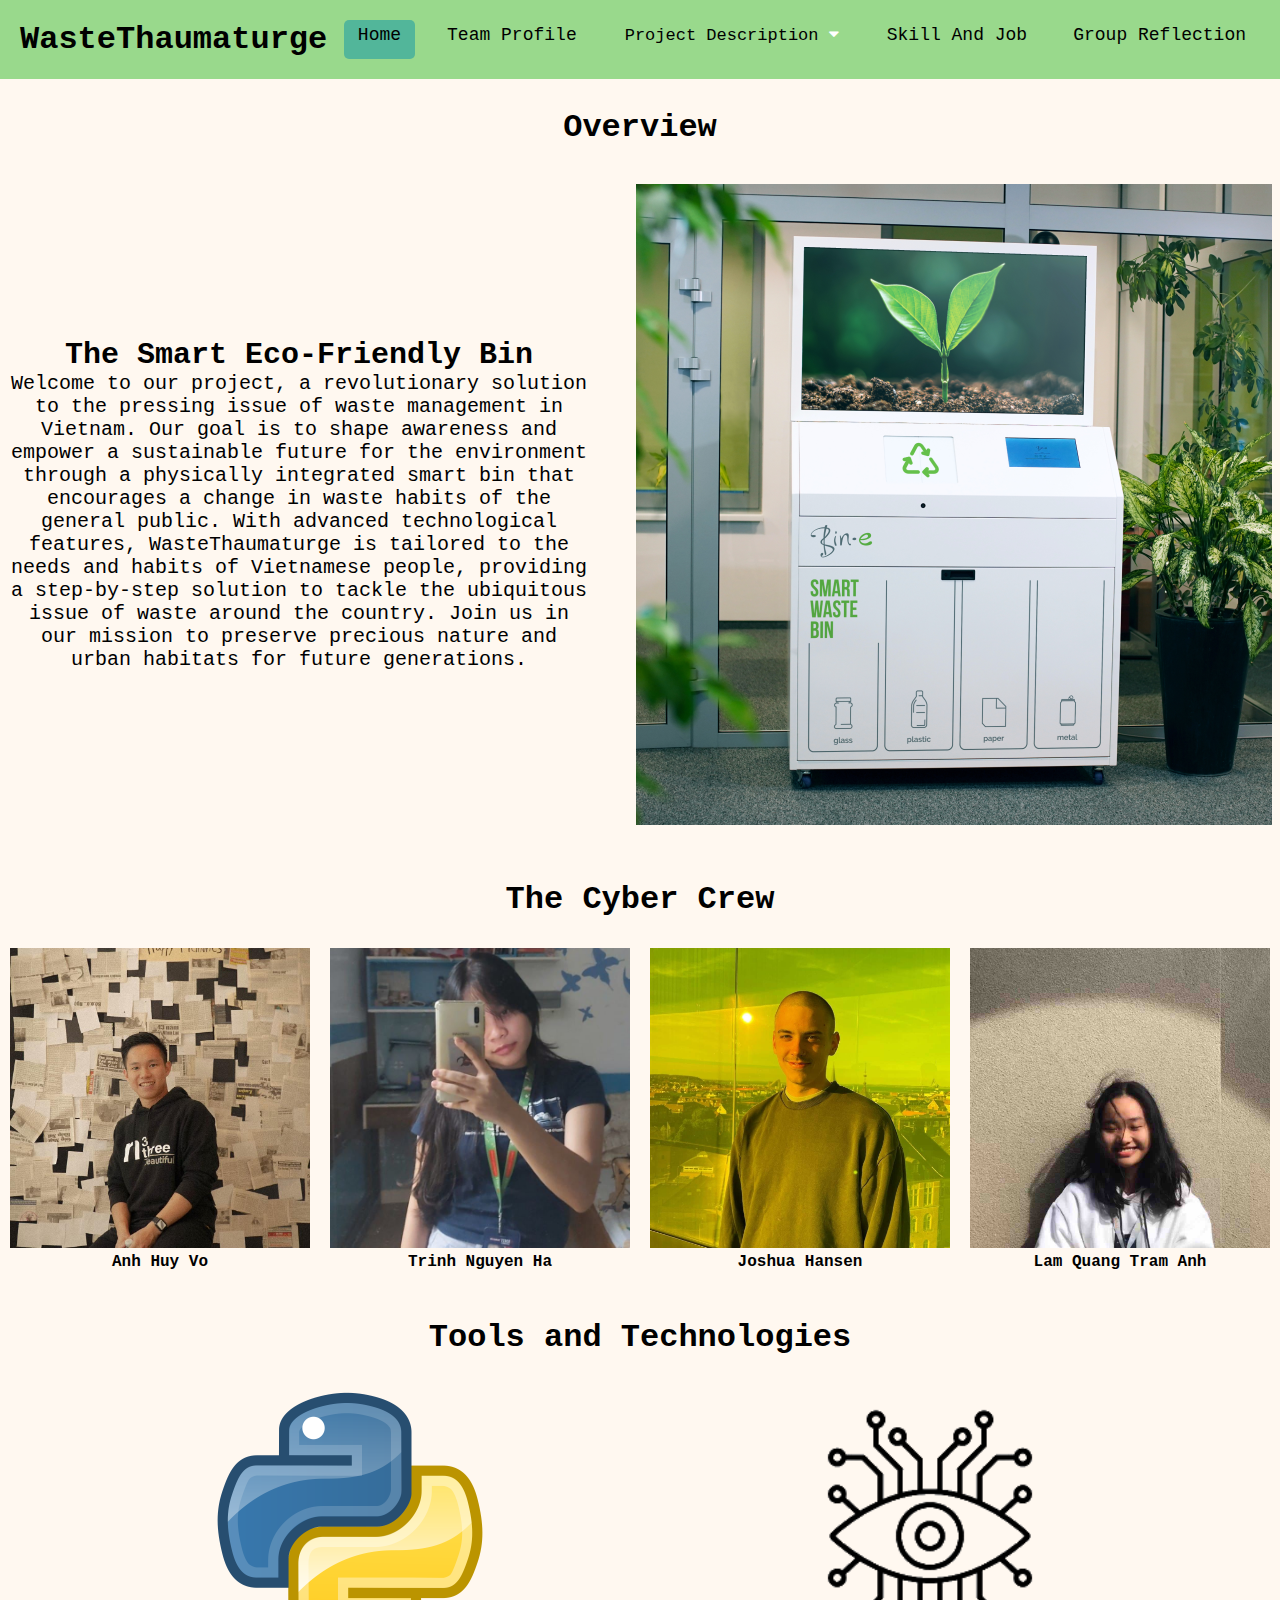
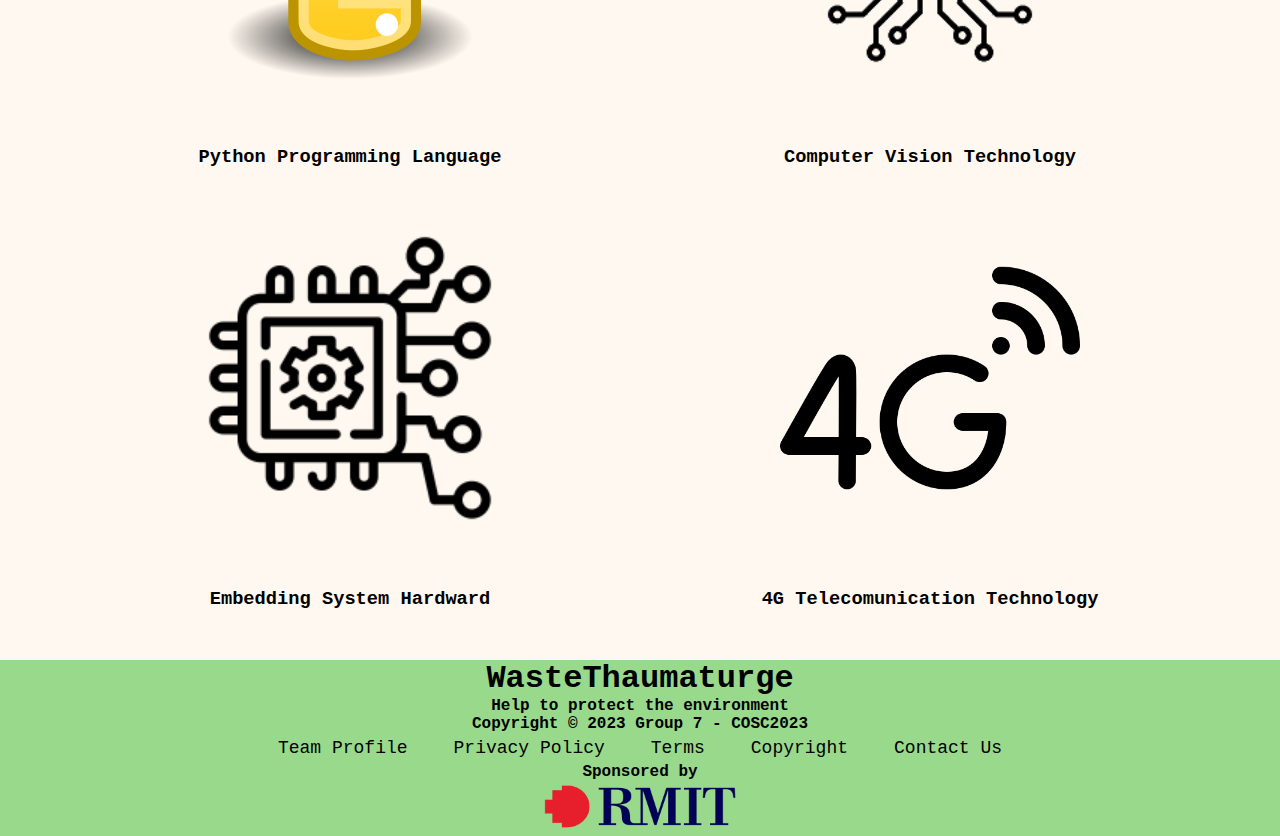
<file: html/index.html>
<!DOCTYPE html>
<html>

<head>
    <title>Landing Page</title>
    <link rel="icon" type="image/x-icon" href="../images/rmit_icon.ico">
    <link rel="stylesheet" href="https://cdnjs.cloudflare.com/ajax/libs/font-awesome/4.7.0/css/font-awesome.min.css">
    <meta charset="UTF-8" name="viewport" content="width=device-width, initial-scale=1.0">
    <link rel="stylesheet" href="../css/fixed_style.css">
    <link rel="stylesheet" href="../css/index.css">
</head>

<body>
    <header>
        <header>
            <nav class="navbar">
                <h1>WasteThaumaturge</h1>
                <ul class="nav-links">
                    <input type="checkbox" id="checkbox_toggle" />
                    <label for="checkbox_toggle" class="hamburger">&#9776;</label>
                    <div class="menu">
                        <li class="active"><a href="index.html">Home</a></li>
                        <li><a href="about-us.html">Team Profile</a></li>
                        <div class="dropdown">
                            <li class="dropbtn"><a href="project-desc.html">Project Description</a>
                                <i class="fa fa-caret-down"></i>
                            </li>
                            <div class="dropdown-content">
                                <li><a href="project-desc.html">Overview</a></li>
                                <li><a href="detail_desc.html">Detail Description</a></li>
                                <li><a href="tools.html">Tools</a></li>
                            </div>
                        </div>
                        <li><a href="skill_n_job.html">Skill And Job</a></li>
                        <li><a href="group_reflect.html">Group Reflection</a></li>
                    </div>
                </ul>
            </nav>
        </header>
    </header>
    <main>
        <!--missing landing page type writing effect-->
        <div class="main-container">
            <section id="ideology">
                <div class="idea-container">
                    <h1>Overview</h1>
                    <div class="information">
                        <div class="caption">
                            <h3 style="font-size: 30px;">The Smart Eco-Friendly Bin</h3>
                            <p style="font-size: 20px;">Welcome to our project, a revolutionary solution to the pressing
                                issue of waste management in Vietnam. Our goal is to shape awareness and empower a
                                sustainable future for the environment through a physically integrated smart bin that
                                encourages a change in waste habits of the general public. With advanced technological
                                features, WasteThaumaturge is tailored to the needs and habits of Vietnamese people,
                                providing a step-by-step solution to tackle the ubiquitous issue of waste around the
                                country.
                                Join us in our mission to preserve precious nature and urban habitats for future
                                generations.</p>
                        </div>
                        <div class="image">
                            <img src="../images/smart_bin_image.png" alt="smart-bin-image">
                        </div>
                    </div>
                </div>
            </section>
            <section id="team-member">
                <h1>The Cyber Crew</h1>
                <div class="member-image">
                    <div class="inline-block">
                        <img src="../images/huy_vo.jpg">
                        <p><strong>Anh Huy Vo</strong></p>
                    </div>

                    <div class="inline-block">
                        <img src="../images/ha_nguyen.jpg">
                        <p><strong>Trinh Nguyen Ha</strong></p>
                    </div>

                    <div class="inline-block">
                        <img src="../images/joshua.jpg">
                        <p><strong>Joshua Hansen</strong></p>
                    </div>

                    <div class="inline-block">
                        <img src="../images/tram_anh.jpg">
                        <p><strong>Lam Quang Tram Anh</strong></p>
                    </div>
                </div>
            </section>
            <section id="tools">
                <h1 style="text-align:center">Tools and Technologies</h1>
                <div class="tools-column">
                    <div class="row-info">
                        <img src="../images/python.png" alt="python">
                        <h3>Python Programming Language</h3>
                    </div>
                    <div class="row-info">
                        <img src="../images/download.png" alt="computer-vision">
                        <h3>Computer Vision Technology</h3>
                    </div>
                </div>
                <div class="tools-column">
                    <div class="row-info">
                        <img src="../images/embedded-system.png" alt="embedding-system">
                        <h3>Embedding System Hardward</h3>
                    </div>
                    <div class="row-info">
                        <img src="../images/4g-tech.png" alt="python">
                        <h3>4G Telecomunication Technology</h3>
                    </div>
                </div>
            </section>
        </div>
    </main>
    <footer>
        <section>
            <h1>WasteThaumaturge</h1>
            <p><strong>Help to protect the environment</strong></p>
            <p><strong>Copyright &copy; 2023 Group 7 - COSC2023</strong></p>
            <div class="footer-nav">
                <ul class="nav-bar">
                    <div class="menu nav-links">
                        <li><a href="#">Team Profile</a></li>
                        <li><a href="#">Privacy Policy</a></li>
                        <li><a href="#">Terms</a></li>
                        <li><a href="#">Copyright</a></li>
                        <li><a href="#">Contact Us</a></li>
                    </div>
                </ul>
            </div>
            <p><strong>Sponsored by</strong></p>
            <img class="footer-logo" src="../images/RMIT_store_blue_logo.png" alt="logo" />
        </section>
    </footer>
</body>

</html>
</file>
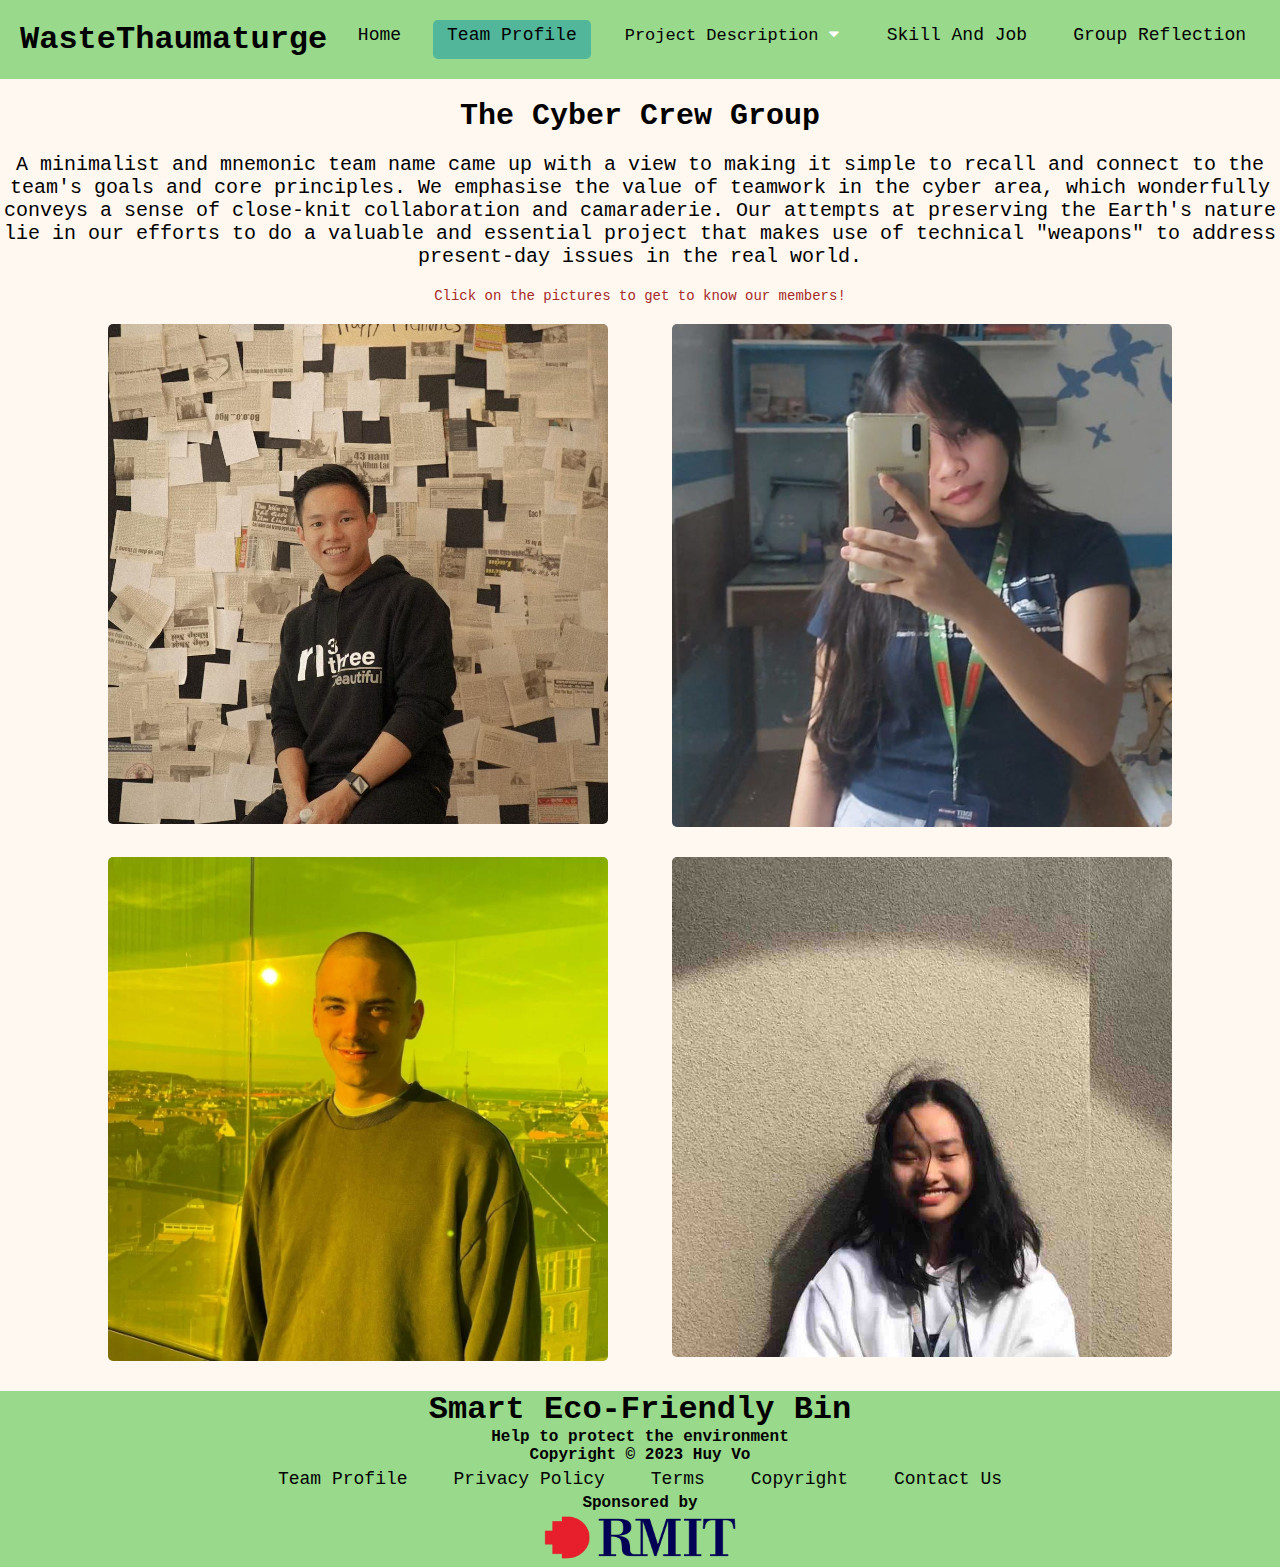
<file: html/about-us.html>
<!DOCTYPE html>
<html>

<head>
    <title>Landing Page</title>
    <link rel="icon" type="image/x-icon" href="../images/rmit_icon.ico">
    <link rel="stylesheet" href="https://cdnjs.cloudflare.com/ajax/libs/font-awesome/4.7.0/css/font-awesome.min.css">
    <meta charset="UTF-8" name="viewport" content="width=device-width, initial-scale=1.0">
    <link rel="stylesheet" href="../css/fixed_style.css">
    <link rel="stylesheet" href="../css/about-us.css">
    <script src="../javascript/about-us.js"></script>
</head>

<body>
    <header>
        <nav class="navbar">
            <h1>WasteThaumaturge</h1>
            <ul class="nav-links">
                <input type="checkbox" id="checkbox_toggle" />
                <label for="checkbox_toggle" class="hamburger">&#9776;</label>
                <div class="menu">
                    <li><a href="index.html">Home</a></li>
                    <li class="active"><a href="about-us.html">Team Profile</a></li>
                    <div class="dropdown">
                        <li class="dropbtn"><a href="project-desc.html">Project Description</a>
                            <i class="fa fa-caret-down"></i></li>
                        <div class="dropdown-content">
                            <li><a href="project-desc.html">Overview</a></li>
                            <li><a href="detail_desc.html">Detail Description</a></li>
                            <li><a href="tools.html">Tools</a></li>
                        </div>
                    </div>
                    <li><a href="skill_n_job.html">Skill And Job</a></li>
                    <li><a href="group_reflect.html">Group Reflection</a></li>
                </div>
            </ul>
        </nav>
    </header>
    <main>
        <div class="container" id="container">
            <h1>The Cyber Crew Group</h1>
            <p>A minimalist and mnemonic team name came up with a view to making it simple to recall and connect to the
                team's goals and core principles. We emphasise the value of teamwork in the cyber area, which
                wonderfully conveys a sense of close-knit collaboration and camaraderie. Our attempts at preserving the
                Earth's nature lie in our efforts to do a valuable and essential project that makes use of technical
                "weapons" to address present-day issues in the real world.</p>


            <p style="text-align: center; font-size: 14px; color: brown;">Click on the pictures to get to know our members!</p>


            <ul class="image-gallery">
                <li onclick="overlayShow_huyvo()">
                    <img src="../images/huy_vo.jpg" alt="huy-vo" />
                    <div class="overlay-info">
                        <div class="text">
                            <p>Studen Name: <br> Anh Huy Vo</p>
                            <p>Student ID: S3823794</p>
                        </div>
                    </div>
                </li>
                <li onclick="overlayShow_hanguyen()">
                    <img src="../images/ha_nguyen.jpg" alt="huy-vo" />
                    <div class="overlay-info">
                        <div class="text">
                            <p>Studen Name: <br> Trinh Nguyen Ha</p>
                            <p>Student ID: S3981134</p>
                        </div>
                    </div>
                </li>
            </ul>
            <ul class="image-gallery">
                <li onclick="overlayShow_joshua()">
                    <img src="../images/joshua.jpg" alt="huy-vo" />
                    <div class="overlay-info">
                        <div class="text">
                            <p>Studen Name: <br> Joshua Hansen</p>
                            <p>Student ID: S3993563</p>
                        </div>
                    </div>
                </li>
                <li onclick="overlayShow_tramanh()">
                    <img src="../images/tram_anh.jpg" alt="huy-vo" />
                    <div class="overlay-info">
                        <div class="text">
                            <p>Studen Name: <br> Lam Quang Tram Anh</p>
                            <p>Student ID: S4023681</p>
                        </div>
                    </div>
                </li>
            </ul>
        </div>

        <div id="hanguyen-overlay" class="hanguyen-overlay">
            <div class="close-button">
                <a onclick="overlayHide_hanguyen()" id="close-button">X</a><br>
            </div>
            <div class="profile">
                <h1>Student Profile</h1><br>
                <h1>Trinh Nguyen Ha</h1><br>

                <p>I am a young, keen, and goal-driven IT freshman at RMIT Vietnam and a perennial technophile who was truly inspired by pioneers in the field.
                    Recently, I was particularly drawn to Tuyen, a valedictorian in the SSET class of 2023, whose accomplishments and attributions in both his academic path and the world of technology have captured my imagination and made me find my true calling.
                    Therefore, I aspire to follow in their footsteps, and my vocation is to become a skilled woman in STEM as a ML specialist/data scientist.
                    I have always been an avid fan of mystery-unravelling, logic-based problems, and chess games.
                    The love for these activities has helped me a lot in honing my analytical skills and logical thinking, which are quintessential for programmers.
                    Aside from that, I am also a language-learning enthusiast. It somehow reflects my curiosity for new cultures and experiences, which I believe will be invaluable in my future career. 
                </p>

            </div>
        </div>

        <div id="huyvo-overlay" class="huyvo-overlay">
            <div class="close-button">
                <a onclick="overlayHide_huyvo()" id="close-button">X</a><br>
            </div>
            <div class="profile">
                <h1>Student Profile</h1><br>
                <h1>Vo Anh Huy</h1><br>

                <p>As a person that is nearly finished with my degree, I am looking forward to any IT project that could help me contribute my knowledge as well as be passionate for the community.
                    While studying the bachelor of Information Technologies, all of the course has taught me lots of different skills that I could use for my real job in the future and especially helpful for my career path as well.
                    Even though I have been in the field of Data Science and Machine Learning for more than 3 years already, I am always passionate about contributing to not just the Machine Learning community but also the society as well through my knowledge and experience.
                    One of the reasons that I am interested in Assignment 3 is due to the fact that I can create something that is helpful not just only for a small community but it can be scalable and impact human normal daily life.
                </p>

            </div>
        </div>

        <div id="joshua-overlay" class="joshua-overlay">
            <div class="close-button">
                <a onclick="overlayHide_joshua()" id="close-button">X</a><br>
            </div>
            <div class="profile">
                <h1>Student Profile</h1><br>
                <h1>Joshua Hansen</h1><br>

                <p>Being close to finishing my undergraduate degree, I aspire to work and innovate in the space of IT in my future ventures.
                    With a bachelor in Information Studies, I will have a foundational knowledge of multiple areas within IT, especially the field of STS (science and technology studies).
                    After the summer I will continue my postgraduate degree in digital innovation & management and dive deeper in the field of IT innovations.
                    In my spare time I enjoy being an open, transparent and organised person, who thrives in leading and coordinating different projects.
                    In my study abroad semester at RMIT Vietnam, I got a deep understanding of a foreign culture and local traditions both in leisure and academically.
                    I am sure that my experience abroad will support my future career and personal life. 
                </p>

            </div>
        </div>

        <div id="tramanh-overlay" class="tramanh-overlay">
            <div class="close-button">
                <a onclick="overlayHide_tramanh()" id="close-button">X</a><br>
            </div>
            <div class="profile">
                <h1>Student Profile</h1><br>
                <h1>Lam Quang Tram Anh</h1><br>
                <p>There is only half a month left until I complete my first semester in the Information Technology (IT)
                    major, and I have to admit that I have had so many wonderful memories as well as helpful knowledge,
                    which is and will be the motivation and preparation for me to continue pursuing this major. In the
                    past
                    two months, I have not only listened to the lectures but also had the opportunity to meet and be
                    inspired by IT professionals. From there, I could have a broader, more realistic point of view on IT
                    and
                    be able to orient my minor and my job in the future. After graduating, instead of continuing my
                    academic
                    path by venturing with a master's degree, I would prefer to seek an internship, do some personal
                    projects, and apply for a full-time job.</p>
            </div>
        </div>
    </main>
    <footer>
        <section>
            <h1>Smart Eco-Friendly Bin</h1>
            <p><strong>Help to protect the environment</strong></p>
            <p><strong>Copyright &copy; 2023 Huy Vo</strong></p>
            <div class="footer-nav">
                <ul class="nav-bar">
                    <div class="menu nav-links">
                        <li><a href="#">Team Profile</a></li>
                        <li><a href="#">Privacy Policy</a></li>
                        <li><a href="#">Terms</a></li>
                        <li><a href="#">Copyright</a></li>
                        <li><a href="#">Contact Us</a></li>
                    </div>
                </ul>
            </div>
            <p><strong>Sponsored by</strong></p>
            <img class="footer-logo" src="../images/RMIT_store_blue_logo.png" alt="logo" />
        </section>
    </footer>
</body>
</file>
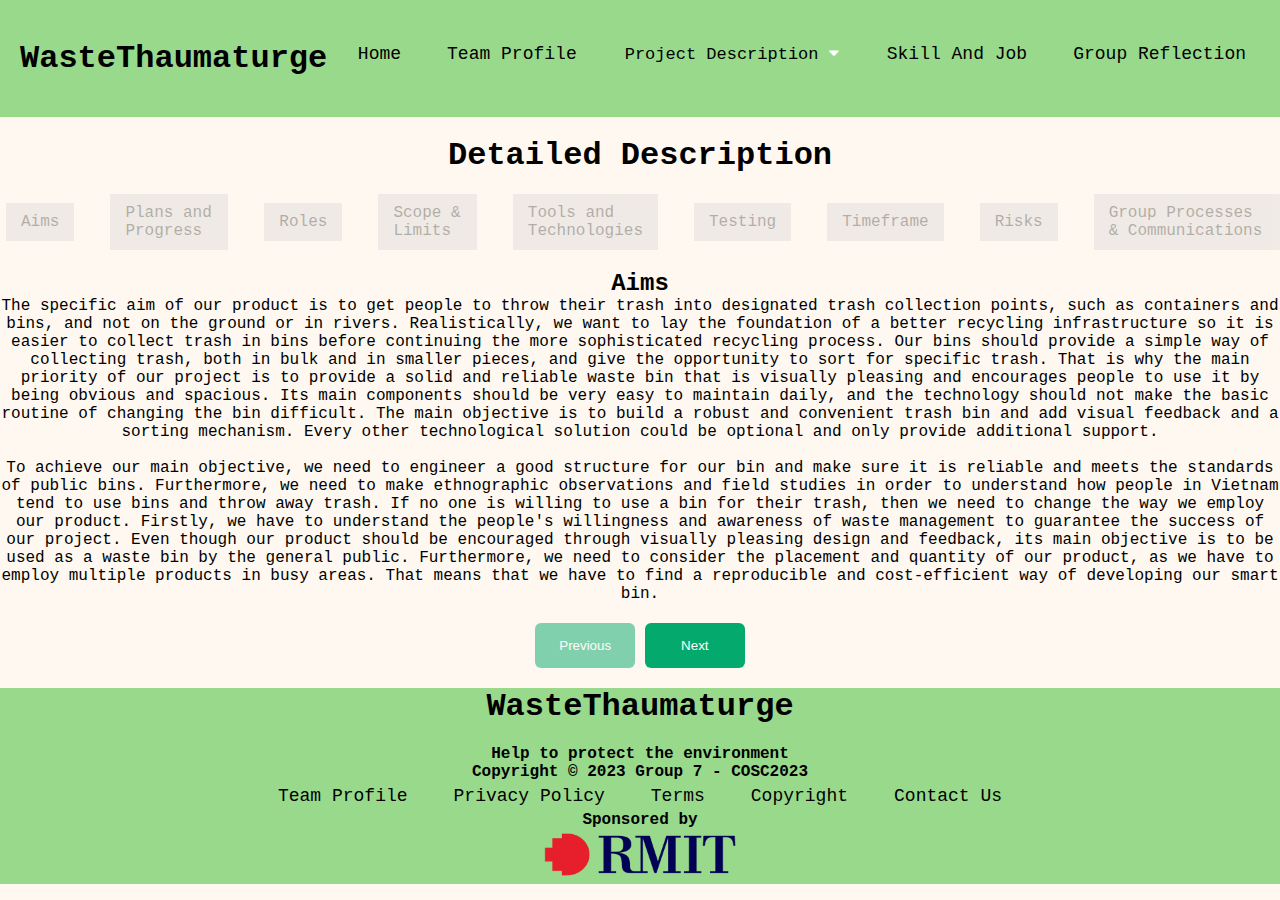
<file: html/detail_desc.html>
<!DOCTYPE html>
<html>

<head>
    <title>Landing Page</title>
    <link rel="icon" type="image/x-icon" href="../images/rmit_icon.ico">
    <link rel="stylesheet" href="https://cdnjs.cloudflare.com/ajax/libs/font-awesome/4.7.0/css/font-awesome.min.css">
    <meta charset="UTF-8" name="viewport" content="width=device-width, initial-scale=1.0">
    <link rel="stylesheet" href="../css/fixed_style.css">
    <link rel="stylesheet" href="../css/detail_desc.css">
</head>

<body>
    <header>
        <nav class="navbar">
            <h1>WasteThaumaturge</h1>
            <ul class="nav-links">
                <input type="checkbox" id="checkbox_toggle" />
                <label for="checkbox_toggle" class="hamburger">&#9776;</label>
                <div class="menu">
                    <li><a href="index.html">Home</a></li>
                    <li><a href="about-us.html">Team Profile</a></li>
                    <div class="dropdown">
                        <li class="dropbtn"><a href="project-desc.html">Project Description</a>
                            <i class="fa fa-caret-down"></i>
                        </li>
                        <div class="dropdown-content">
                            <li><a href="project-desc.html">Overview</a></li>
                            <li class="active"><a href="detail_desc.html">Detail Description</a></li>
                            <li><a href="tools.html">Tools</a></li>
                        </div>
                    </div>
                    <li><a href="skill_n_job.html">Skill And Job</a></li>
                    <li><a href="group_reflect.html">Group Reflection</a></li>
                </div>
            </ul>
        </nav>
    </header>

    <main>
        <h1>Detailed Description</h1>

        <ul class="nav">
            <li data-cont="r1">Aims</li>
            <li data-cont="r2">Plans and Progress</li>
            <li data-cont="r3">Roles</li>
            <li data-cont="r4">Scope & Limits</li>
            <li data-cont="r5">Tools and Technologies</li>
            <li data-cont="r6">Testing</li>
            <li data-cont="r7">Timeframe</li>
            <li data-cont="r8">Risks</li>
            <li data-cont="r9">Group Processes & Communications</li>
        </ul>
        <section id="r1" class="section section-one active">
            <h2>Aims</h2>
            <p>The specific aim of our product is to get people to throw their trash into designated trash collection points, such as containers and bins, and not on the ground or in rivers. Realistically, we want to lay the foundation of a better recycling infrastructure so it is easier to collect trash in bins before continuing the more sophisticated recycling process. Our bins should provide a simple way of collecting trash, both in bulk and in smaller pieces, and give the opportunity to sort for specific trash. That is why the main priority of our project is to provide a solid and reliable waste bin that is visually pleasing and encourages people to use it by being obvious and spacious. Its main components should be very easy to maintain daily, and the technology should not make the basic routine of changing the bin difficult. The main objective is to build a robust and convenient trash bin and add visual feedback and a sorting mechanism. Every other technological solution could be optional and only provide additional support.
                <br><br>To achieve our main objective, we need to engineer a good structure for our bin and make sure it is reliable and meets the standards of public bins. Furthermore, we need to make ethnographic observations and field studies in order to understand how people in Vietnam tend to use bins and throw away trash. If no one is willing to use a bin for their trash, then we need to change the way we employ our product. Firstly, we have to understand the people's willingness and awareness of waste management to guarantee the success of our project. Even though our product should be encouraged through visually pleasing design and feedback, its main objective is to be used as a waste bin by the general public. Furthermore, we need to consider the placement and quantity of our product, as we have to employ multiple products in busy areas. That means that we have to find a reproducible and cost-efficient way of developing our smart bin.
                </p>
        </section>
        <section id="r2" class="section section-two">
            <h2>Plans and Progress</h2>

            <p>The story of our project is rooted in the cultural shock of an international student in our group. While ideating, we caught ourselves looking for a topic with value that targets real sustainability issues, and as our brainstorming continued, we agreed on several aspects that we wanted to cover in our project. One group member was particularly captivated by the topic of waste management, as this felt like a very apparent struggle in Vietnam from the perspective of a western-European citizen. Before deciding our project's topic, we had a thorough exchange of experiences about waste in Vietnam and how the other local students perceive this issue in their daily lives. This was not just academically relevant but also an honest exchange of cultural differences in our group, which helped us get attached and motivated to our project. To avoid a fixation on one topic, we still settled on a deadline where each member of our group had to prepare two topics they found interesting. The task was not to come up with a potential solution but simply to generate as many ideas as possible that were all of personal interest. When the deadline was met, we evaluated each possible topic, but we all agreed that we saw the most potential in our original idea.
                <br><br>After we decided to work on the environmental issue of waste management in Vietnam, we quickly began to generate ideas of how we could impact this issue with a technical solution. We quickly pointed out the cultural behaviour in Vietnam and that regular littering is a common practice, although many people are not aware of the impact this has on the environment. In general, it felt like there was a huge opportunity for innovation in that field, and as we felt comfortable in our abilities and skills as a group, we were not afraid to tackle a complex and delicate topic like this.
                <br><br>Our idea generation went beyond considering mobile applications, web-platforms or robotics, and we collectively agreed that we liked the idea of building a physical device and implementing technology to make it a smart solution. The first thing that came to mind was to develop a trash bin that would help avoid casual littering because it felt like there was a need for a more reliable and common structure of waste collection in the city. In the beginning, we had no concrete vision of which technological solution should be featured in the bin, but we quickly realised that there were no limits to how we could design our bin. Our main idea was to include visual feedback for the users through lighting or audio and to have a data management system to analyse and develop insights into behaviour. Immediately, we explored solutions and technologies that can be used to make these features possible and found that there are multiple ways to realise our vision. We quickly settled on exploring Arduino circuits and a possible AI solution for data collection and analysis with the help of sensory technology. Later in the process, we brainstormed many more features that we would see relevant in future development, such as GPS, a sorting mechanism, audio feedback, touchscreens, Bluetooth, IoT, and more.
                <br><br>As our vision for our project began to develop, we researched similar ideas and competitors to see if other people had gained experience working in this field and to find inspiration for possible designs. We found multiple smart bin solutions and potential designs, but felt that we had to focus on creating our own product as we felt the need to specifically adapt our bin to the environment of Vietnam.
                <br><br>In our group, there was a strong agreement to not just focus on IT but incorporate a socio-technical perspective into our product and make sure to understand the impact of our technical solution in a social setting. We knew that developing a smart bin with sophisticated technology would not solve our problem or support our motivation unless we understood the needs and societal behaviours of Vietnamese people related to waste management and littering. There may not be a demand for smart solutions in this field, and that is why we need to include all stakeholders in our design process, prove its relevance, and deliver a product that people feel comfortable using. An idea could be to use the method of participatory design, which is a democratic design process that focuses on including all stakeholders with a special focus on the end-users. The design process gives every stakeholder an equal opportunity for input into the design and has a design-with-people rather than design-for-people approach (Rosenzweig, 2015). With a socio-technical view of our project, we can ensure that we adjust our product to the specific lives of Vietnamese people, thus guaranteeing a sustainable and valuable user experience.
            </p>
            <p>In the current stage of our project, we work excessively on finding the right design, prioritising the features that we evaluate to be necessary for our product, and starting to collect data from our end-users. With sufficient time, we would love to facilitate user testing in a natural setting with a beta prototype, followed by a co-design workshop where we invite a variety of people to have a qualitative insight into the critique, ideas, and feedback of potential end users. After extensive data collection and knowledge creation, we would then initiate the engineering of a first hi-fi prototype and potentially pitch our project to potential investors to financially support any further development. The technology we want to include in our project is very costly and requires huge financial backing.
                <br><br>Lastly, the next stage of our project would be the technical development of all the IT components that should be included in the smart bin. Setting up an AI classification model, GPS, visual feedback, and a GUI requires a lot of work and has to go through multiple tests and troubleshooting before deployment. This stage could potentially be outsourced, as the technology included is highly sophisticated and has to be reliable and reproducible.
                <br><br>The scope of our project is beyond our time in this particular class and requires intensive work and hours of work, but we are convinced that our product can have a huge societal impact and support Vietnam's goal of becoming less and less polluted. If our project should be outsourced or handed over to a new group of ambitious students, we would encourage them to dive into the topic of waste management in Vietnam, obtain first-hand experiences with the habits of the general public, and design a bin that is made with the help of the Vietnamese people who, in the end, will use the product. Furthermore, there should be a focus on evaluating which IT components are relevant and how to make the bin reproducible and scalable.
            </p>

        </section>
        <section id="r3" class="section section-three">
            <h2>Roles</h2>
            <p>Setting project roles helps our team facilitate task delegation, accountability, and deadline compliance. For one thing, each team member has a specific set of tasks and responsibilities that make up their project position. Moreover, good task allocation can give structure to the project while setting time frames for work completion, thus making it simpler to work together or solve issues. Should someone have a question about an aspect of the project, they know who to contact. The combination thereof yields the completed project.
                Up to this time that the report is written, we have identified these sets of roles for the members. A Data Scientist and a Web/Mobile Developer are needed in further stages.
            </p>

            <ul>
                <li><b>Project Manager</b>
                    <p>Ha is mainly in charge of this position with Anh and Joshua being assistants.
                    </p>
                    <p>Given that the term “project manager” itself is so broad, in this specific case where the project is within a small group work, her focal responsibility is to oversee a project from the beginning to end. The detailed description is mentioned as below:
                    </p>
                    <ul>
                        <li>Planning: formulate a “blueprint” adhering to the project’s objectives while sticking to the allocated timetable. This plan would cover the timeframe, the scope, the required resources, budgeting, and the communication strategy from-ideation-to-fruition.</li>
                        <li>Leading: in order to assemble and take over the reins of team members, it necessitates brilliant interpersonal skills such as open communication, the ability to bridge the gap across the group, leadership, risk management and especially the acute sense of others' assets and flaws. Once the team is formed, she assigns duties, sets deadlines and interacts with others on a regular basis.</li>
                        <li>Documentation: devise efficient methods (gathering information and verbal and written progress reports) for measuring and analysing the development of the project. A project manager must also ensure that all required actions are approved and that all relevant documentation is archived for future reference.</li>
                    </ul>
                </li>

                <li><b>Technical Leader - Engineering Manager</b>
                    <p>Huy is assigned with this role due to the prior expertise in the field of Data Science and past experience obtained from his Software Engineer Bachelor’s degree. The tasks include:</p>
                    <ul>
                        <li>Translate project’s goals into technical implementations.</li>
                        <li>Deliver architectural and design direction.</li>
                        <li>Collaborating with the group to find solutions to technical issues such as programming or coding.</li>
                        <li>Explain new concepts to the team and refactor obstacles that may occur.</li>
                        <li>Manage the flow of the development progress in technical terms.</li>
                    </ul>
                </li>

                <li><b>Technical Writer</b>
                    <p>Ha, Huy and Joshua are alternately in charge of this job because of their strong writing skills.</p>
                    <p>Technical writers encompass with a wide range of tasks:</p>
                    <ul>
                        <li>Researching: find, gather and comprehend technical information to make sure they have a clear vision of the subject matter.</li>
                        <li>Writing technical literature and documentation: we have to ensure that manuals, product specifications and technical reports are succinct, clear as well as comprehensive for the intended audience by converting complex information into day-to-day language.</li>
                        <li>Modifying and proofreading: we aim for the accuracy in the information presented, by keeping the papers current with the newest product releases. Guaranteeing these grammatically and technically error-free is our priority.</li>
                    </ul>
                </li>

                <li><b>Front-End Web Developer</b>
                    <p>Everyone is expected to contribute to making the website, the process contains these main steps:</p>
                    <ul>
                        <li>Visualise, sketch out and design the outlook and the structure of the website: make it visually appealing and simple for navigation.</li>
                        <li>Build the website by using HTML/CSS/Javascript: writing and testing code to ensure optimal performance and functionality.</li>
                        <li>Update the content of the website.</li>
                    </ul>
                </li>

                <li><b>Quality Assurance/Control Engineer</b>
                    <p>Joshua takes this role since he is graduating with a degree in Information Studies, which concentrates on working with sociotechnical approaches to IT within the society. He understands how end-users will feel about the product and deliver feedback to the tech team.</p>
                    <p>His mission is to verify that the produced product satisfies industry standards and requirements, allowing users to utilise them safely and effectively every day:</p>
                    <ul>
                        <li>Examine blueprints and specs: monitor the development process to make sure that it meets the standard.</li>
                        <li>Conducting surveys and implementing beta tests to groups of people.</li>
                    </ul>
                </li>
            </ul>
        </section>
        <section id="r4" class="section section-three">
            <h2>Scope & Limits</h2>
            <p>It is pivotal to identify the scope, recognize its limits and potential challenges in order to develop a realistic, strategic and viable plan for implementation.
                Table of essential features for the "smart" bin project:
            </p>

            <p>The deliverables of the project are highlighted above, with higher priority features listed first. These features include:
                A physical "smart" bin with an LCD display, three small containers for different types of trash, small cameras to take images of the trash, and an engineering arm for sorting the trash.
                Software features such as a user interface on the LCD screen, the capability to classify and predict the type of trash, signal the garbage collector when the bin is full, and track the location and conditions of each bin using GPS or tracking tools.
                Additional features such as user incentives like compliments, rewards, or fresh juice for proper trash disposal, and the potential to partner with drone technology or mobile waste collection units.
                For a first-year student project, it would be critical to focus on the fundamental aspects of the smart bin project and build a working prototype that meets the basic requirements, while keeping costs and complexity to a minimum. Future iterations of the design can be improved upon using the prototype as a tool for refinement. These features are considered essential for the functionality of the smartbin and are crucial for achieving the goal of environmental sustainability.
                It is also important to note that the scope of the project includes a single-piece trash classification mechanism and a 4G/tracking tool for real-time monitoring. WasteThaumaturge does not currently address classifying a bag of trash containing different types of materials, and the "smart" bin does not have the capability to self-move. The project's reach and impact may also be limited by its geographic location and target audience. While WasteThaumaturge plans to deploy the bins in Ho Chi Minh City, the project may not be feasible or practical in other cities or regions with different waste management systems and cultural norms.
                Additional features that are considered less urgent include 3D holographic educational videos about waste reduction and recycling, analysing trash data and providing feedback and suggestions on diets, voice-activated and verbal interaction for visually impaired, transforming trash into art or 3D-printed souvenirs for charity, an odour-detection component for a pleasant user experience, and an automatic compactor for more space-efficient waste disposal. These features are considered less essential as they are not compelled for the basic functionality of the smart bin, but may be useful for enhancing user experience (that makes our project highly distinguishable from the existing ones) and promoting environmental education and awareness.
            </p>
            <br>  
            <p>Despite the fact that WasteThaumaturge has many intriguing features and promising benefits for environmental sustainability, there are also some limits to what the project can achieve given the current technologies, time constraints and lack of expertise.
            </p>

            <ul>
                <li><b>Subjectively:</b>
                    <br>
                    Time management: can also present generic limits to the project. Without sufficient time due to team members may be taking up to 4 courses/semester, some may not be on the same page about project goals, timelines, or design choices, which can lead to delays, errors, and wasted effort. 
                    Lack of expertise in handling complicated projects: it takes a team with experience in planning, building, and implementing such projects to build a bin with a lot of capabilities. Without this experience, the team might find it difficult to pinpoint the best measures and might end up making costly mistakes.
                    Besides, creating a smart bin entails a blend of software and hardware skill sets, yet team members come from many backgrounds and areas of expertise and may find themselves unfamiliar with all the tools or technologies needed for the project which can result in errors, bugs, or deferral in the development process. For example, designing and building the smart bin requires knowledge of mechanical engineering, while developing the software requires expertise in computer vision, deep learning, and machine learning models. Overall, it is quintessential to address the constraints by providing proper training, guidance, and support to the team members.
                </li>
                <li><b>Objectively:</b>
                    <br>
                    First off, the bin will solely be able to classify single pieces of trash and not bags containing mixed waste. This problem will require future remedies by improving the sorting mechanism’s capabilities.
                    Secondly, even though the trash can alert the garbage collector when full, it continues to require human intervention in collecting the trash.
                    Thirdly, the project's ability to accurately classify different types of trash based on images may be limited. While computer vision and deep learning technologies have advanced significantly in recent years, accurately identifying certain types of waste may still pose a challenge. For example, distinguishing between certain types of plastic materials may require more sophisticated sensors or additional data points to achieve high accuracy.
                    Furthermore, it is dubious to what extent the project will change people' behaviour, despite its goal of educating users about waste management. Last but not least, the deployment of the bin network and sophisticated features may be expensive, which may restrict its applicability to some regions or groups.
                    Lastly, the project's cost and maintenance requirements may also be a limiting factor. Developing and deploying a "smart" bin system may require significant investment in hardware, software, and personnel. Apart from that, getting the system functioning properly over time could require continual technical support and maintenance, which might be tough to manage in the long run.

                </li>
            </ul>


        </section>
        <section id="r5" class="section section-three">
            <h2>Tools and Technologies</h2>
            <p>In order for us to reach our initial outcome, which is a smart, eco-friendly bin that has the capability to recognize the type of trash that it belongs to, we do need to use different kinds of tools and technologies. In general, Google products such as Drive, Docs, Sheets are utilised as a means of creating and storing documents on cloud; while Github, Github Desktop (Version 3.2.3.0) and Visual Studio Code (Version 1.78) are for writing source code  and implement a shared workspace for team collaboration. Firstly, with the software part, we decided to use Machine Learning in general and specifically Computer Vision technology to help us classify the type of object through a camera that plugs inside the bin. This technology is not new in the Artificial Intelligence field, but it is one of the hottest topics that is getting lots of attention from both industry and academia. We recently decided to use a model that has already been pre-trained on the Internet, as this task is not rare and there are lots of different models that have been trained to do this downstream task already. There won’t be any problem in terms of the software licences for this kind of technology due to most of the Machine Learning model being open source and everyone being able to contribute to it. Next, we are also going to use Python as the main programming language for this project because the complexity of the syntax is low and every team member can learn it. But also due to its popularity with Machine Learning as well. Python is one of the famous programming languages that is used specifically for artificial intelligence and machine learning. According to Hackr.io, Python is one of the most popular and powerful programming languages for AI due to its code length, typing, difficulty to learn, community, and code bases that support AI.
            </p>
            <br><br>
            <p>When moving on to hardware, since we need to convert the software into a chip or a mainboard, we consider either using an Arduino or a Raspberry Pi. Both of them have different pros and cons, and depending on what the use cases are going to look like, one technology could outweigh the other. When it comes to Arduino, people usually think about projects that have some repetitive tasks and are simple, like turning the lights on or off or reading from the sensor. The Raspberry Pi can be more suitable for performing tasks that are complicated and require multiple steps, phases, or different combinations of actions. But overall, both of them will be supported by Python, so that would help us connect between the software and the hardware. Other minor hardware items would include a camera that has a low frame rate per second (FPS), as this would help us take the picture faster and more precisely, and a 4G connected device, as this would make it easier to manage the location of the smart bin.
            </p>
        </section>
        <section id="r6" class="section section-three">
            <h2>Testing</h2>

            <p>For our project, the testing is of paramount importance for success, as it caters to a broad target group. Based on Rudd et al. (1998), it is beneficial to use multiple, parallel, lo-fi prototypes during the design of an artefact rather than high-fi prototypes to reduce design fixation, production, and design costs. In our case, this is only partially possible, as our testing would require a physical, robust product that is able to function in a natural setting. Our user testing would be divided into different stages, where we would <b>first</b> build a simple structure for the bin without any technical components. This is for us to focus on creating a bin that the general public accepts and perceives as convenient to use. By using a natural setting in this stage, we are able to observe if one design is more encouraging than another, thus getting a better insight into the user experience. The user testing would be cost-efficient, and as our product would be used in variable natural settings, it would be easy for us to deploy them for user testing. The testing would be structured with an iterative, daily summary that includes user interviews, field notes, and observations that focus on people's behaviour and usage of the bin. There is no limit to the amount of participation, as it would be placed in a natural setting, and more participants result in more data for us.
            <br><br><b>The second phase</b> would include a simple mechanism for visual feedback in order to observe if a visual feature would encourage the users to use the bin more. In this phase, it is important to conduct qualitative interviews and observations to measure the benefits of a smart bin over a regular bin and how this is perceived by the users. We would try to have multiple testing stations across different areas to see if certain patterns could be detected through geographical parameters. In general, our motivation is to incorporate as much user testing as possible in each design stage of the project, with a strong focus on contemporary design-thinking theory and approaches (Interaction Design Foundation, n.d.). This will guarantee us the ability to develop a relevant solution that can contribute to our goal of spreading awareness and supporting sustainable waste management.

            </p>

        </section>
        <section id="r7" class="section section-three">
            <h2>Timeframe</h2>
            <p>You can view the detailed plans <a href="https://app.teamgantt.com/projects/gantt?ids=3547118" style="color: blue; font-size: 18px;">here</a></p>
        </section>
        <section id="r8" class="section section-three">
            <h2>Risks</h2>
            <p>Developing an intelligent device has never been simple, and our project – WasteThaumaturge – is not an exception. Completing and producing a product requires a diverse set of technical skills, excellent cooperation, and last but not least, fortune. During the work, the possibility of not existing any problems is extremely low. Every project always presents at least several risks, which may lead to unpredictable consequences.
            </p>
            <ol>
                <li><b>Lack of experience</b>
                    <p>Lacking specialised knowledge: The lack of expertise in manufacturing may lead to negative consequences on the project, such as increasing the risks of failure, increasing costs as well as delays, or decreasing the project quality, etc.</p>
                    <p>Lacking technical skills: Besides domain knowledge, equipping diverse technical skills is also required in order to build up a completed product. Without it, we would not be able to use specific tools and programs, which may lead to incomplete tasks. In addition, while working in a group, everyone also needs to have soft skills, such as communication and time management.</p>
                </li>
                <li><b>Cost</b>
                    <p>Product pricing: Product value is defined by direct material costs, direct labour costs as well as manufacturing costs, and distribution costs. Before the products got launched to the market, we need to rigorously capture the market share and gain deep insight into our products’ values in order to avoid mistakes in the products’ pricing strategies, such as overcomplicating pricing presentation, infrequently updating pricing, pricing based solely on undercutting our competition or not segmenting customers, etc.</p>
                    <p> Direct material costs: To build up an intelligent bin and turn it into a smart waste bin system within the whole city area which may be expanded in the future, this project needs to be thoroughly invested, and the materials’ quality is one of the most crucial factors that need to be prioritised. Hence, we need to focus more on selecting materials that not only fit our allowed budgets but also meet all the quality requirements.</p>
                </li>
                <li><b>Scope Creep</b>
                    <p>Scope creep is the phenomenon that the requirements of the project get added more to the planned project by the clients or investors, which may lead to the disadvantages of the project, such as increased expenses and delays. Scope creep is usually unofficial and happens during the completion phase of the project. The scope creep mistakes that we may be susceptible to are:</p>
                    <ul>
                        <li>The initial goal of the project is not defined clearly.</li>
                        <li>Unspecified scope and project limits.</li>
                        <li>Infrequently updating the project plans.</li>
                    </ul>
                <li><b>Poor project performance</b>
                    <p>Poor project performance can be defined as not achieving the set goals, meeting the requirements, or the expected results of the project. Some factors that can lead to poor project performance include:</p>
                    <ul>
                        <li>Insufficient harmony and communication: If there is no connection among the project team, the final product would be incoherent, or in the worst case, the project would never be completed.</li>
                        <li>Financial support and resources rarity: Our expected result of this project is the smart bin system would spread across the city, and in order to do that, capital money and investment money play an essential role. Managing financial resources is not a simple job.</li>
                    </ul>
                </li>
                </li>
            </ol>
        </section>
        <section id="r9" class="section section-three">
            <h2>Group Processes & Communications</h2>

            <p>In the previous assignment, our team managed to meet the deadlines without running into any difficulties or conflicts. However, we have to deal with a particularly massive workload this time, including early stage development of our project and writing reports. Correspondingly, we came up with a  meticulous set of standards that shape how we function as a group to ensure that everyone is on the same page:
            </p>
            <ul>
                <li><b>Channels</b>
                    <p>First of all, we ask all team members to make announcements, exchange information, and post updates via messaging apps and communication platforms, in our case, Facebook Messenger, Gmail, and Microsoft Teams. By doing this, it is possible for everyone to stay updated and interact effectively. In the event of important discussions, face-to-face meetings at school are preferred. 
                    </p>
                </li>

                <li><b>Rules</b>
                    <p>Next, polite and professional manners are expected during discussions. To eliminate confusion and misinterpretation, we advise team members to be succinct in their words:
                    </p>
                    <ul>
                        <li>Be responsive: reply to messages ASAP whenever possible (if not within hours, one should make rational reasonings).
                            <br>** Notes: If a team member exhibited any signs of procrastinating or neglecting group work, we would issue a first warning. If one continues to act in this manner, we must either speak in person at the next tutorial session or consider submitting the case to our lecturer for final decisions.
                        </li>

                        <li>Be punctual.
                        </li>

                        <li>Update assigned tasks on the shared Google Docs document.
                        </li>

                        <li>Seek help should there be any problem with collaborating on GitHub.
                        </li>

                    </ul>
                </li>

                <li><b>Frequency</b>
                    <p>Finally, we encourage regular (at least twice a week, one after the tutorial session and one at the convenience of the members) team meet-ups, either in-person or via Google Meets, to address project updates and complete the assignment. Team members are also expected to submit regular updates on their work or notify when adjustments have been made. A recap of the previous week's activities and a list of duties for the following one will also be included.
                    </p>
                </li>
            </ul>
            <br><br>
            <p>Overall, we cherish transparency, collaboration, and respect within our workstream.
            </p>

        </section>

        <div class="button">
            <button class="previous disable" id="previous">Previous</button>
            <button class="next" id="next">Next</button>
        </div>
    </main>

    <footer>
        <section>
            <h1>WasteThaumaturge</h1>
            <p><strong>Help to protect the environment</strong></p>
            <p><strong>Copyright &copy; 2023 Group 7 - COSC2023</strong></p>
            <div class="footer-nav">
                <ul class="nav-bar">
                    <div class="menu nav-links">
                        <li><a href="#">Team Profile</a></li>
                        <li><a href="#">Privacy Policy</a></li>
                        <li><a href="#">Terms</a></li>
                        <li><a href="#">Copyright</a></li>
                        <li><a href="#">Contact Us</a></li>
                    </div>
                </ul>
            </div>
            <p><strong>Sponsored by</strong></p>
            <img class="footer-logo" src="../images/RMIT_store_blue_logo.png" alt="logo" />
        </section>
    </footer>

    <script>
        let currentSection = 0;
        let sections = document.querySelectorAll(".section");
        let sectionButtons = document.querySelectorAll(".nav > li");
        let nextButton = document.querySelector(".next");
        let previousButton = document.querySelector(".previous");
        for (let i = 0; i < sectionButtons.length; i++) {
            sectionButtons[i].addEventListener("click", function () {
                sections[currentSection].classList.remove("active");
                sectionButtons[currentSection].classList.remove("active");
                sections[currentSection = i].classList.add("active");
                sectionButtons[currentSection].classList.add("active");
                if (i === 0) {
                    if (previousButton.className.split(" ").indexOf("disable") < 0) {
                        previousButton.classList.add("disable");
                    }
                } else {
                    if (previousButton.className.split(" ").indexOf("disable") >= 0) {
                        previousButton.classList.remove("disable");
                    }
                }
                if (i === sectionButtons.length - 1) {
                    if (nextButton.className.split(" ").indexOf("disable") < 0) {
                        nextButton.classList.add("disable");
                    }
                } else {
                    if (nextButton.className.split(" ").indexOf("disable") >= 0) {
                        nextButton.classList.remove("disable");
                    }
                }
            });
        }

        nextButton.addEventListener("click", function () {
            if (currentSection < sectionButtons.length - 1) {
                sectionButtons[currentSection + 1].click();
            }
        });

        previousButton.addEventListener("click", function () {
            if (currentSection > 0) {
                sectionButtons[currentSection - 1].click();
            }
        });
    </script>
</body>
</file>
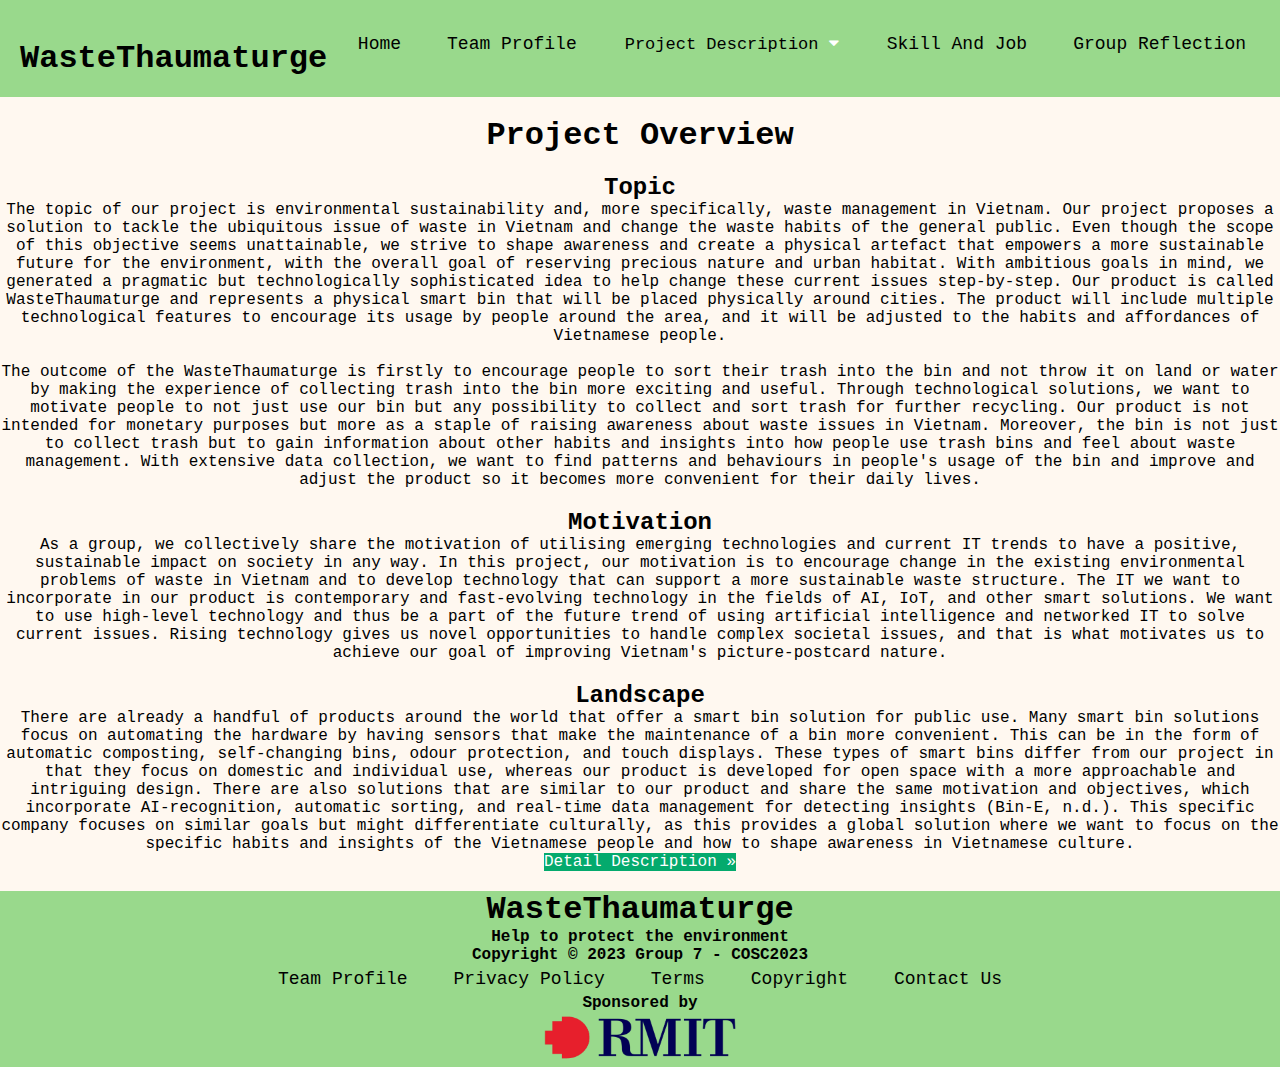
<file: html/project-desc.html>
<!DOCTYPE html>
<html>

<head>
    <title>Landing Page</title>
    <link rel="icon" type="image/x-icon" href="../images/rmit_icon.ico">
    <link rel="stylesheet" href="https://cdnjs.cloudflare.com/ajax/libs/font-awesome/4.7.0/css/font-awesome.min.css">
    <meta charset="UTF-8" name="viewport" content="width=device-width, initial-scale=1.0">
    <link rel="stylesheet" href="../css/fixed_style.css">
    <link rel="stylesheet" href="../css/overview.css">
</head>

<body>
    <header>
        <header>
            <nav class="navbar">
                <h1>WasteThaumaturge</h1>
                <ul class="nav-links">
                    <input type="checkbox" id="checkbox_toggle" />
                    <label for="checkbox_toggle" class="hamburger">&#9776;</label>
                    <div class="menu">
                        <li><a href="index.html">Home</a></li>
                        <li><a href="about-us.html">Team Profile</a></li>
                        <div class="dropdown">
                            <li class="dropbtn"><a href="project-desc.html">Project Description</a>
                                <i class="fa fa-caret-down"></i>
                            </li>
                            <div class="dropdown-content">
                                <li class="active"><a href="project-desc.html">Overview</a></li>
                                <li><a href="detail_desc.html">Detail Description</a></li>
                                <li><a href="tools.html">Tools</a></li>
                            </div>
                        </div>
                        <li><a href="skill_n_job.html">Skill And Job</a></li>
                        <li><a href="group_reflect.html">Group Reflection</a></li>
                    </div>
                </ul>
            </nav>
        </header>
    </header>

    <main>
        <h1>Project Overview</h1>

        <div class="container">
            <section id="topic">
                <h2>Topic</h2>
                <p>The topic of our project is environmental sustainability and, more specifically, waste management in
                    Vietnam. Our project proposes a solution to tackle the ubiquitous issue of waste in Vietnam and
                    change the waste habits of the general public. Even though the scope of this objective seems
                    unattainable, we strive to shape awareness and create a physical artefact that empowers a more
                    sustainable future for the environment, with the overall goal of reserving precious nature and urban
                    habitat. With ambitious goals in mind, we generated a pragmatic but technologically sophisticated
                    idea to help change these current issues step-by-step. Our product is called WasteThaumaturge and
                    represents a physical smart bin that will be placed physically around cities. The product will
                    include multiple technological features to encourage its usage by people around the area, and it
                    will be adjusted to the habits and affordances of Vietnamese people.</p><br>
                <p>The outcome of the WasteThaumaturge is firstly to encourage people to sort their trash into the bin
                    and not throw it on land or water by making the experience of collecting trash into the bin more
                    exciting and useful. Through technological solutions, we want to motivate people to not just use our
                    bin but any possibility to collect and sort trash for further recycling. Our product is not intended
                    for monetary purposes but more as a staple of raising awareness about waste issues in Vietnam.
                    Moreover, the bin is not just to collect trash but to gain information about other habits and
                    insights into how people use trash bins and feel about waste management. With extensive data
                    collection, we want to find patterns and behaviours in people's usage of the bin and improve and
                    adjust the product so it becomes more convenient for their daily lives.</p>
            </section>
            <section id="motivation">
                <h2>Motivation</h2>
                <p>As a group, we collectively share the motivation of utilising emerging technologies and current IT
                    trends to have a positive, sustainable impact on society in any way. In this project, our motivation
                    is to encourage change in the existing environmental problems of waste in Vietnam and to develop
                    technology that can support a more sustainable waste structure. The IT we want to incorporate in our
                    product is contemporary and fast-evolving technology in the fields of AI, IoT, and other smart
                    solutions. We want to use high-level technology and thus be a part of the future trend of using
                    artificial intelligence and networked IT to solve current issues. Rising technology gives us novel
                    opportunities to handle complex societal issues, and that is what motivates us to achieve our goal
                    of improving Vietnam's picture-postcard nature.</p>
            </section>
            <section id="landscape">
                <h2>Landscape</h2>
                <p>There are already a handful of products around the world that offer a smart bin solution for public
                    use. Many smart bin solutions focus on automating the hardware by having sensors that make the
                    maintenance of a bin more convenient. This can be in the form of automatic composting, self-changing
                    bins, odour protection, and touch displays. These types of smart bins differ from our project in
                    that they focus on domestic and individual use, whereas our product is developed for open space with
                    a more approachable and intriguing design. There are also solutions that are similar to our product
                    and share the same motivation and objectives, which incorporate AI-recognition, automatic sorting,
                    and real-time data management for detecting insights (Bin-E, n.d.). This specific company focuses on
                    similar goals but might differentiate culturally, as this provides a global solution where we want
                    to focus on the specific habits and insights of the Vietnamese people and how to shape awareness in
                    Vietnamese culture.</p>
            </section>
        </div>

        <a href="detail_desc.html" class="next">Detail Description &raquo;</a>
    </main>

    <footer>
        <section>
            <h1>WasteThaumaturge</h1>
            <p><strong>Help to protect the environment</strong></p>
            <p><strong>Copyright &copy; 2023 Group 7 - COSC2023</strong></p>
            <div class="footer-nav">
                <ul class="nav-bar">
                    <div class="menu nav-links">
                        <li><a href="#">Team Profile</a></li>
                        <li><a href="#">Privacy Policy</a></li>
                        <li><a href="#">Terms</a></li>
                        <li><a href="#">Copyright</a></li>
                        <li><a href="#">Contact Us</a></li>
                    </div>
                </ul>
            </div>
            <p><strong>Sponsored by</strong></p>
            <img class="footer-logo" src="../images/RMIT_store_blue_logo.png" alt="logo" />
        </section>
    </footer>
</body>
</file>
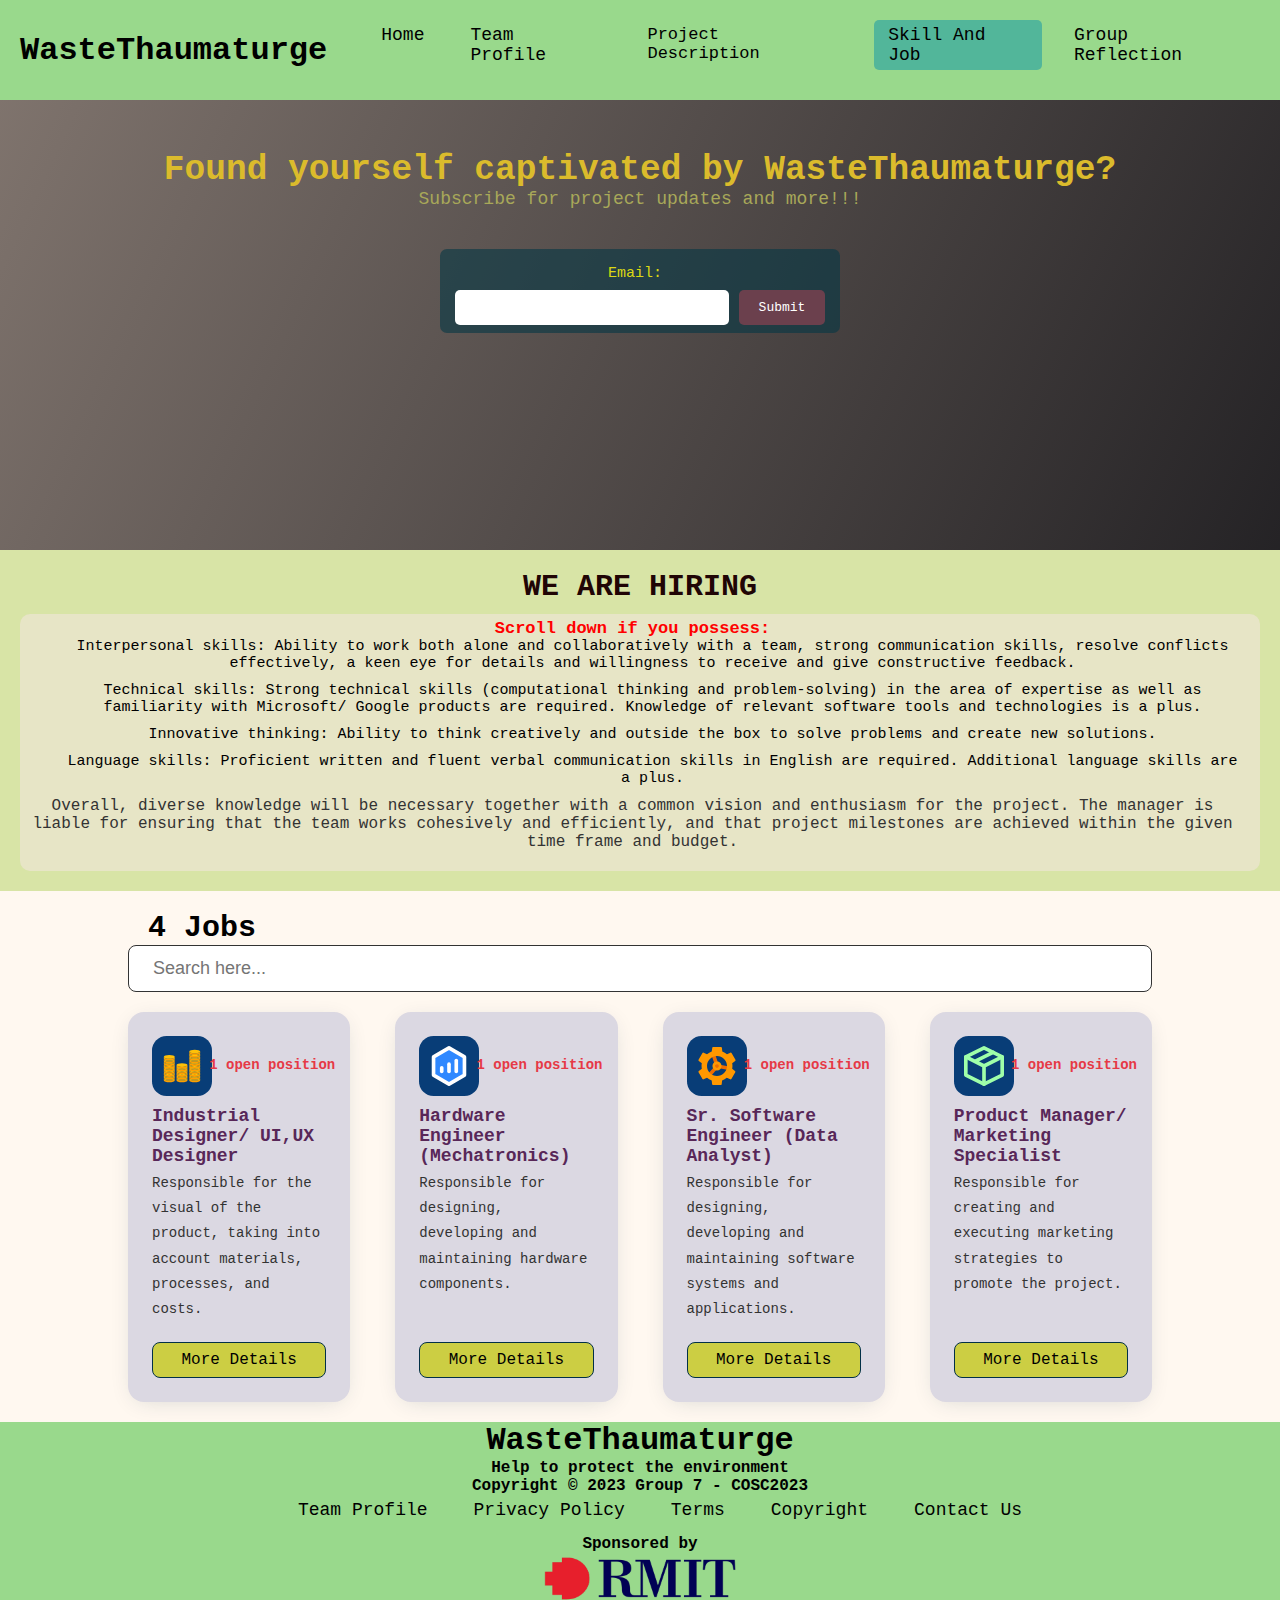
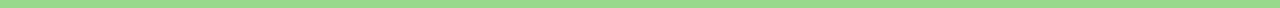
<file: html/skill_n_job.html>
<!DOCTYPE html>
<html lang="en">
<head>
  <meta charset="UTF-8" />
  <meta http-equiv="X-UA-Compatible" content="IE=edge" />
  <meta name="viewport" content="width=device-width, initial-scale=1.0" />
  <title>Document</title>
  <link rel="preconnect" href="https://fonts.googleapis.com" />
  <link rel="preconnect" href="https://fonts.gstatic.com" crossorigin />
  <link href="https://fonts.googleapis.com/css2?family=Rubik:wght@400;700&display=swap" rel="stylesheet" />
  <link rel="stylesheet" href="../css/skill_n_job.css" />
  <link rel="stylesheet" href="../css/fixed_style.css" />
</head>

<body>
  <header>
    <nav class="navbar">
        <h1>WasteThaumaturge</h1>
        <ul class="nav-links">
            <input type="checkbox" id="checkbox_toggle" />
            <label for="checkbox_toggle" class="hamburger">&#9776;</label>
            <div class="menu">
                <li><a href="index.html">Home</a></li>
                <li><a href="about-us.html">Team Profile</a></li>
                <div class="dropdown">
                    <li class="dropbtn"><a href="project-desc.html">Project Description</a>
                        <i class="fa fa-caret-down"></i>
                    </li>
                    <div class="dropdown-content">
                        <li><a href="project-desc.html">Overview</a></li>
                        <li><a href="detail_desc.html">Detail Description</a></li>
                        <li><a href="tools.html">Tools</a></li>
                    </div>
                </div>
                <li class="active"><a href="skill_n_job.html">Skill And Job</a></li>
                <li><a href="group_reflect.html">Group Reflection</a></li>
            </div>
        </ul>
    </nav>
</header>
  <main>
    <div class="registration-form">
      <h2 style="color: #dbbb2c; font-family:'Courier New', Courier, monospace;">Found yourself captivated by
        WasteThaumaturge?</h2>
      <p style="font-size: 18px;">Subscribe for project updates and more!!!</p>
      <form>
        <label for="email" style="color: rgb(219, 216, 19); font-size: 15px;">Email:</label>
        <input type="email" id="email" name="email" required><br>
        <input id="subbtn" type="submit" value="Submit">
      </form>
    </div>

    <div class="hire-section">
      <h2>WE ARE HIRING</h2>
      <div class="hiring-description">
        <p style="color: red; font-size: 17px; font-weight: bold;">Scroll down if you possess:</p>
        <ul>
          <li>Interpersonal skills: Ability to work both alone and collaboratively with a team, strong communication
            skills, resolve conflicts effectively, a keen eye for details and willingness to receive and give
            constructive feedback.</li>
          <li>Technical skills: Strong technical skills (computational thinking and problem-solving) in the area of
            expertise as well as familiarity with Microsoft/ Google products are required. Knowledge of relevant
            software tools and technologies is a plus.</li>
          <li>Innovative thinking: Ability to think creatively and outside the box to solve problems and create new
            solutions.</li>
          <li>Language skills: Proficient written and fluent verbal communication skills in English are required.
            Additional language skills are a plus.</li>
        </ul>
        <p style="font-size: 16px;">Overall, diverse knowledge will be necessary together with a common vision and
          enthusiasm for the project. The manager is liable for ensuring that the team works cohesively and efficiently,
          and that project milestones are achieved within the given time frame and budget.</p>
      </div>
    </div>

    <div class="jobs-list-container">
      <h2>4 Jobs</h2>

      <input class="job-search" type="text" placeholder="Search here..." />

      <div class="jobs">
        <div class="job">
          <!-- job card content here -->
        </div>
        <div class="job">
          <!-- job card content here -->
        </div>
        <div class="job">
          <!-- job card content here -->
        </div>
        <div class="job">
          <!-- job card content here -->
        </div>
      </div>

      <div id="modal" class="modal">
        <div class="modal-content">
          <span class="close">&times;</span>
          <h2 class="job-title"></h2>
          <div class="job-details"></div>
        </div>
      </div>
    </div>
  </main>
  <footer>
    <section>
      <h1>WasteThaumaturge</h1>
      <p><strong>Help to protect the environment</strong></p>
      <p><strong>Copyright &copy; 2023 Group 7 - COSC2023</strong></p>
      <div class="footer-nav">
        <ul class="nav-bar">
          <div class="menu nav-links">
            <li><a href="#">Team Profile</a></li>
            <li><a href="#">Privacy Policy</a></li>
            <li><a href="#">Terms</a></li>
            <li><a href="#">Copyright</a></li>
            <li><a href="#">Contact Us</a></li>
          </div>
        </ul>
      </div>
      <p><strong>Sponsored by</strong></p>
      <img class="footer-logo" src="../images/RMIT_store_blue_logo.png" alt="logo" />
    </section>
  </footer>
  <script src="../javascript/skill_n_job.js"></script>
</body>
</html>
</file>
<file: css/fixed_style.css>
* {
    margin: 0;
    padding: 0;
    box-sizing: border-box;
}

html {
    scroll-behavior: smooth;
}

body {
    font-family: 'Courier New', Courier, monospace;
    background-color: #FFF8F0;
}

a {
    text-decoration: none;
}

li {
    list-style: none;
}

header input[type=checkbox] {
    display: none;
}

footer {
    background-color: #99d98c;
    position: relative;
    left: 0;
    bottom: 0;
    width: 100%;
    text-align: center;
}

footer>p {
    max-width: 500px;
    margin: 10px auto;
    font-size: 14px;
}

.navbar {
    display: flex;
    align-items: center;
    justify-content: space-between;
    padding: 20px;
    background-color: #99d98c;
    color: #fff;
}

.navbar h1 {
    color: black
}

.nav-links a {
    color: black;
}

.menu {
    display: flex;
    gap: 1em;
    font-size: 18px;
}

.menu li:hover {
    background-color: #52b69a;
    border-radius: 5px;
    transition: 0.3s ease;
}

.menu li {
    padding: 5px 14px;
}

.menu .active {
    background-color: #52b69a;
    border-radius: 5px;
    padding: 5px 14px;
}

.hamburger {
    display: none;
    font-size: 24px;
    user-select: none;
}

.dropdown {
    float: left;
    overflow: hidden;
    margin-top: -1%;
}

.dropdown .dropbtn {
    font-size: 17px;
    border: none;
    outline: none;
    color: white;
    padding: 14px 16px;
    background-color: inherit;
    font-family: inherit;
    margin: 0;
}

.dropdown-content {
    display: none;
    position: absolute;
    background-color: #f9f9f9;
    min-width: 160px;
    box-shadow: 0px 8px 16px 0px rgba(0, 0, 0, 0.2);
    z-index: 1;
}

.dropdown-content a {
    float: none;
    color: black;
    padding: 12px 16px;
    text-decoration: none;
    display: block;
    text-align: left;
}

.dropdown-content a:hover {
    background-color: #52b69a;
    color: black;
}

.dropdown:hover .dropdown-content {
    display: block;
}

.footer-logo {
    justify-content: center;
    max-width: 100%;
    width: 200px;
    height: 50px;
}


.footer-nav .nav-bar .menu {
    justify-content: center;
}
</file>
<file: css/index.css>
.main-container {
    display: flex;
    flex-direction: column;
    justify-content: space-between;
    gap: 3em;
}

.idea-container {
    display: flex;
    flex-direction: column;
}

.idea-container h1 {
    text-align: center;
    margin-top: 30px;
    margin-bottom: 30px;
}

.information {
    display: flex;
    gap: 30px;
    justify-content: center;
    align-items: center;
}

.image {
    flex: 1;
    padding: .5em;
    display: flex;
    justify-content: center;
    align-items: center;

}

.caption {
    flex: 1;
    padding: .5em;
    text-align: center;
    font-size: 20px;
}


#team-member h1 {
    text-align: center;
    margin-bottom: 30px;
}

.member-image {
    display: flex;
    justify-content: space-around;
    align-items: center;
}

.inline-block img {
    max-width: 100%;
    max-height: 100%;
    width:  300px;
    height: 300px;
    object-fit: cover;
}

.inline-block p {
    text-align: center;
}

#tools h1 {
    margin-bottom: 30px;
}


.tools-column {
    display: flex;
    gap: 20px;
    justify-content: center;
    margin-top: 10px;
}

.tools-column img {
    width:  300px;
    height: 300px;
    object-fit: cover;
    gap: 5px;
    margin: 0px 130px 50px 130px;
}

.tools-column h3 {
    padding: 5px 0px 50px;
    text-align: center;
}
</file>
<file: css/about-us.css>
.container {
    text-align: center;
    justify-content: center;
    align-items: center;
    margin-bottom: 30px;
}

.container p,
.container h1 {
    margin-top: 20px;
    margin-bottom: 20px;
}

.container p {
    font-size: 20px;
}

.container h1 {
    font-size: 30px;
}

.image-gallery {
    display: flex;
    flex-wrap: wrap;
    justify-content: center;
    flex: 1 1 auto;
    margin-bottom: 30px;
    gap: 5%;
}

.image-gallery>li {
    flex-basis: 500px;
    position: relative;
    cursor: pointer;
    /* width: 350px; */
}

.image-gallery li img {
    width: 100%;
    height: 70%;
    object-fit: cover;
    max-width: 100%;
    max-height: 100%;
    height: auto;
    vertical-align: middle;
    border-radius: 5px;
}

/* .overlay {
    position: absolute;
    width: 100%;
    height: 100%;
    background: rgba(57, 57, 57, 0.502);
    top: 0;
    left: 0;
    transform: scale(0);
    transition: all 0.2s 0.1s ease-in-out;
    color: #fff;
    border-radius: 5px;
    center overlay text
    display: flex;
    align-items: center;
    justify-content: center;
} */

.hanguyen-overlay,
.huyvo-overlay,
.joshua-overlay,
.tramanh-overlay {
    width: 50%;
    height: 50%;
    background-color: #d4a373;
    border-radius: 5px;
    position: absolute;
    left: 50%;
    transform: translate(-50%, -50%) scale(0.1);
    text-align: center;
    padding: 0 50px 50px 0px;
    color: black;
    visibility: hidden;
    transition: transform 0.4s, top 0.4s;
    justify-content: center;
    align-items: center;
    margin-top: 100px;
}

.profile {
    text-align: center;
    justify-content: center;
    align-items: center;
    padding: 20px 0;
    margin-left: 48px;
}

.close-button {
    width: 100%;
    margin-top: 1%;
    margin-left: 55%;
    justify-content: center;
    text-align: center;
    align-items: center;
}



.overlay-info {
    position: absolute;
    top: 0;
    bottom: 0;
    left: 0;
    right: 0;
    height: 100%;
    width: 100%;
    opacity: 0;
    transition: .5s ease;
    background-color: rgba(57, 57, 57, 0.502);
}

.image-gallery li:hover .overlay-info {
    opacity: 1;
}

.text {
    color: white;
    font-size: 20px;
    position: inherit;
    top: 50%;
    left: 50%;
    -webkit-transform: translate(-50%, -50%);
    -ms-transform: translate(-50%, -50%);
    transform: translate(-50%, -50%);
    text-align: center;
}

.open-popup {
    visibility: visible;
    top: 60%;
    transform: translate(-50%, -50%) scale(1);
}

.overlay-container {
    transition: transform 0.4s;
    opacity: 0.3;
}

/* hover */
.image-gallery li:hover .overlay {
    transform: scale(1);
}

/* Responsive layout - makes a two column-layout instead of four columns */
@media screen and (max-width: 800px) {
    .column {
        -ms-flex: 50%;
        flex: 50%;
        max-width: 50%;
    }
}

/* Responsive layout - makes the two columns stack on top of each other instead of next to each other */
@media screen and (max-width: 600px) {
    .column {
        -ms-flex: 100%;
        flex: 100%;
        max-width: 100%;
    }
}
</file>
<file: css/detail_desc.css>
h1 {
    text-align: center;
    margin-top: 20px;
    margin-bottom: 20px;
}

.section {
    display: none;
    text-align: center;
    margin-top: 20px;
}

.section.active {
    display: block;
}

.invisible {
    display: none;
}

.nav {
    list-style: none;
    margin: 0;
    padding: 0;
    display: flex;
    align-items: center;
    justify-content: center;
    gap: 30px;
}

.nav li {
    background: #ccc;
    padding: 10px 15px;
    margin-left: 6px;
    cursor: pointer;
    opacity: .3;
}

.nav li.active {
    opacity: 1 !important;
}

.button {
    margin-top: 20px;;
    text-align: center;
}

.next,
.previous {
    padding: 15px 10px;
    border-radius: 6px;
    background-color: #04AA6D;
    color: white;
    border: 0;
    outline: none;
    cursor: pointer;
    width: 100px;
}

.next.disable,
.previous.disable {
    cursor: none;
    opacity: .5;
}
</file>
<file: css/overview.css>
* {
    text-align: center;
    scroll-behavior: smooth;
}

h1 {
    margin-top: 20px;
}

section {
    margin-top: 20px;
    justify-content: center;
}

.container a {
    text-decoration: none;
    display: inline-block;
    padding: 8px 16px;
    margin-top: 30px;
}

.container a:hover {
    background-color: #ddd;
    color: black;
}

.next {
    background-color: #04AA6D;
    color: white;
}
</file>
<file: css/skill_n_job.css>
body {
  background-color: #FFF8F0;
  font-family: 'Courier New', Courier, monospace;
}


/* Form styles */
.registration-form {
    /* font-family: "Rubik", sans-serif; */
    text-align: center;
    background-image: linear-gradient( 115deg, rgba(46, 31, 25, 0.6), rgba(2, 2, 7, 0.9) ),url(https://wallpaperaccess.com/full/5797258.jpg);
    background-repeat: no-repeat;
    background-attachment: fixed; 
    background-size: cover;
    padding: 50px;
    font-size: 23px;
    height: 50vh;
}

form {
    display: flex;
    flex-wrap: wrap;
    justify-content: center;
    margin: auto;
    margin-top: 40px;
    max-width: 400px;
    padding: 0.5rem;
    background-color: rgba(5, 55, 68, 0.6);
    border-radius: 7px;
    /* font-family: "Rubik", sans-serif; */
  }

form label {
  display: block;
  margin: 0.5rem 0;
}

form input[type="text"],
form input[type="email"],
form input[type="file"],
form button[type="submit"] {
  width: 100%;
  padding: 0.5rem;
  font-size: 1rem;
  border: none;
  border-radius: 5px;
}

form input[type="file"] {
  margin-bottom: 1rem;
}

form button[type="submit"] {
  background-color: #5f323f;
  color: white;
  cursor: pointer;
}

*/ .registration-form {
  position: relative;
}

.registration-form p {
  color: rgb(168, 168, 89);
}

#subbtn:disabled {
  opacity: 0.5;
  cursor: not-allowed;
}


#subbtn:not(:disabled) {
  background-color: #6b404d;
  color: white;
  border: none;
  padding: 10px 20px;
  border-radius: 5px;
  transition: all 0.5s ease-in-out;
}

#subbtn:not(:disabled):hover {
  cursor: pointer;
}


.registration-form form label {
  display: inline-block;
  width: 100px;
  margin-right: 10px;
}

.registration-form form input[type="email"] {
  display: inline-block;
  width: calc(100% - 110px);
  padding: 5px;
  border-radius: 5px;
  border: none;
  margin-right: 10px;
}

.registration-form form input[type="submit"] {
  background-color: rgb(218, 159, 51);
  color: white;
  padding: 10px 20px;
  border: none;
  border-radius: 5px;
  font-size: 13px;
  font-family: 'Courier New', Courier, monospace;
  cursor: pointer;
  transition: transform 0.5s ease;
}

.registration-form form input[type="submit"]:disabled {
  opacity: 0.5;
  background-color: #ce6b43;
  cursor: default;
}


.hire-section {
background-color: #d8e4a6;
padding: 20px;
text-align: center;
}

.hire-section h2 {
  font-size: 30px;
  font-weight: bold;
  color: rgb(32, 5, 5);
  margin-bottom: 10px;
}

.hire-section p {
  font-size: 17px;
  color: #333;
}

.hiring-description {
  margin: 0px;
  border-radius: 10px;
  background-color: rgba(245, 229, 229, 0.5);
  padding: 5px 20px 20px 5px;
  font-size: 15px;
}

ul {
  list-style: disc;
  margin-left: 40px;
}

li {
  margin-bottom: 10px;
}



.jobs-list-container {
    max-width: 80%;
    margin: 20px auto;
  }
  
.jobs-list-container h2 {
    font-size: 30px;
    /* border-left: 4px solid #023047;  */
    padding-left: 20px;
  }


.jobs-list-container .jobs img {
  width: 60px;
}

.jobs-list-container .job {
    box-shadow: 0 4px 24px -8px rgba(2, 48, 71, 0.2);
    padding: 24px;
    border-radius: 16px;
    position: relative;
    display: flex;
    flex-direction: column;
    transition: all 400ms ease;
    background-color: rgba(183, 183, 211, 0.5);
  }

.jobs-list-container .job:hover {
  transform: scale(1.03);
}

.jobs-list-container .open-positions {
    position: absolute;
    top: 45px;
    right: 15px;
    color: #e63946;
    font-size: 14px;
    font-weight: bold;
  }
  
.jobs-list-container .job-title {
    font-size: 18px;
    padding: 10px 0;
    /* margin: 0; */
    color: rgb(88, 39, 88);
    height: 75px;
  }
  
.jobs-list-container .details {
    /* margin-bottom: 15px; */
    font-size: 14px;
    color: #333;
    line-height: 1.8;
    flex: 1;
  }
  

.jobs-list-container .details-btn {
  text-decoration: none;
  border: 1px solid #023047;
  color: #000;
  padding: 8px 16px;
  border-radius: 8px;
  text-align: center;
  margin-top: 20px;
  transition: all 400ms ease;
  background-color: #ccce43;
}

.jobs-list-container .details-btn:hover {
  background: salmon;
  color: #fff;
}

.jobs-list-container .job-search {
    width: 100%;
    padding: 12px 24px;
    font-size: 18px;
    /* font-family: "Rubik", sans-serif; */
    box-sizing: border-box;
    border: 1px solid #333;
    border-radius: 8px;
    margin-bottom: 20px;
  }
  

.jobs-list-container .jobs {
    display: grid;
    grid-template-columns: repeat(4, 1fr);
    grid-gap: 45px;

}

@media (max-width: 940px) {
  .jobs-list-container .jobs {
    grid-template-columns: 1fr 1fr;
  }

  @media (max-width: 640px) {
    .jobs-list-container .jobs {
      grid-template-columns: 1fr;
      max-width: 400px;
      margin: 0 auto;
    }
  }

}


/* The Modal (background) */
.modal {
  display: none;
  position: fixed;
  z-index: 1;
  left: 0;
  top: 0;
  width: 100%;
  height: 100%;
  overflow: auto;
  background-color: rgba(0,0,0,0.5);
}

/* Modal Content */
.modal-content {
  background-color: #f3ca9b;
  margin: 10% auto;
  padding: 20px;
  border: 1px solid rgb(80, 55, 55);
  width: 80%;
}

/* Close Button */
.close {
  color: #aaa;
  float: right;
  font-size: 28px;
  font-weight: bold;
}

.close:hover,
.close:focus {
  color: black;
  text-decoration: none;
  cursor: pointer;
}
</file>
